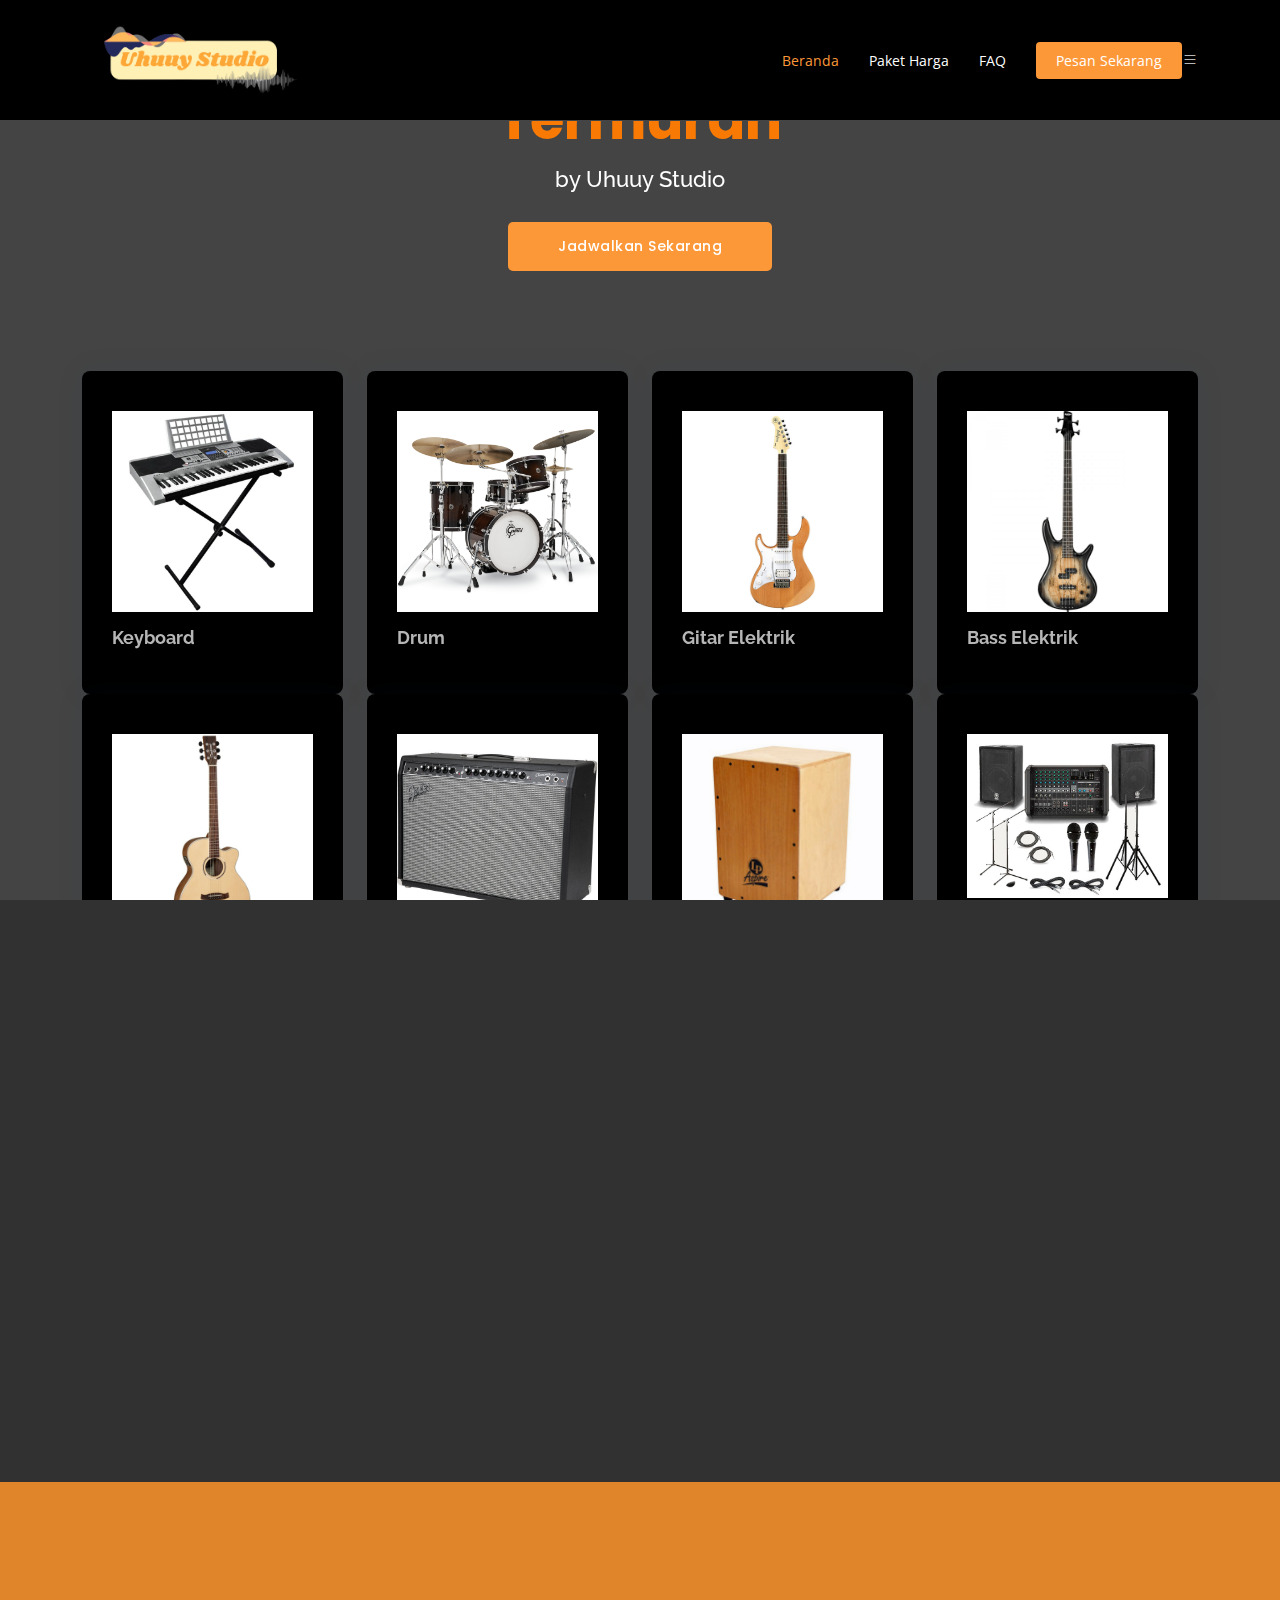
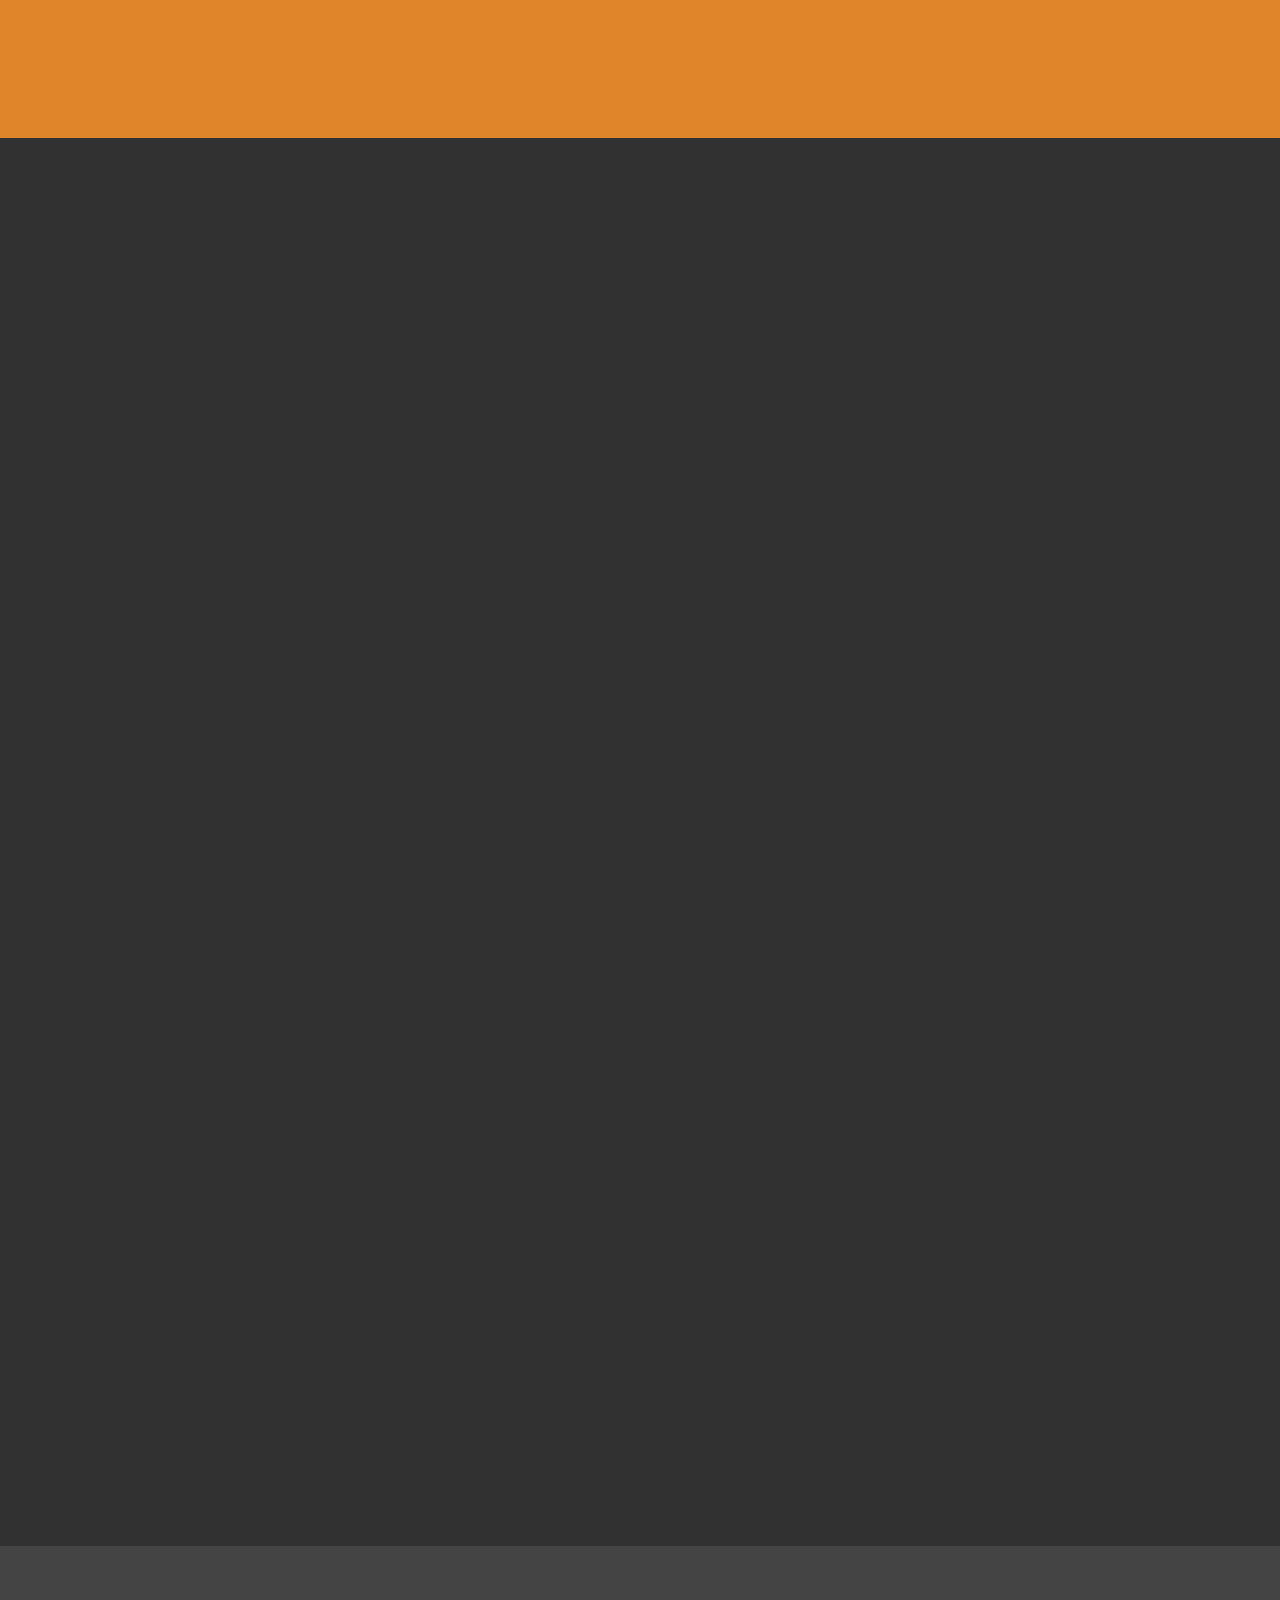
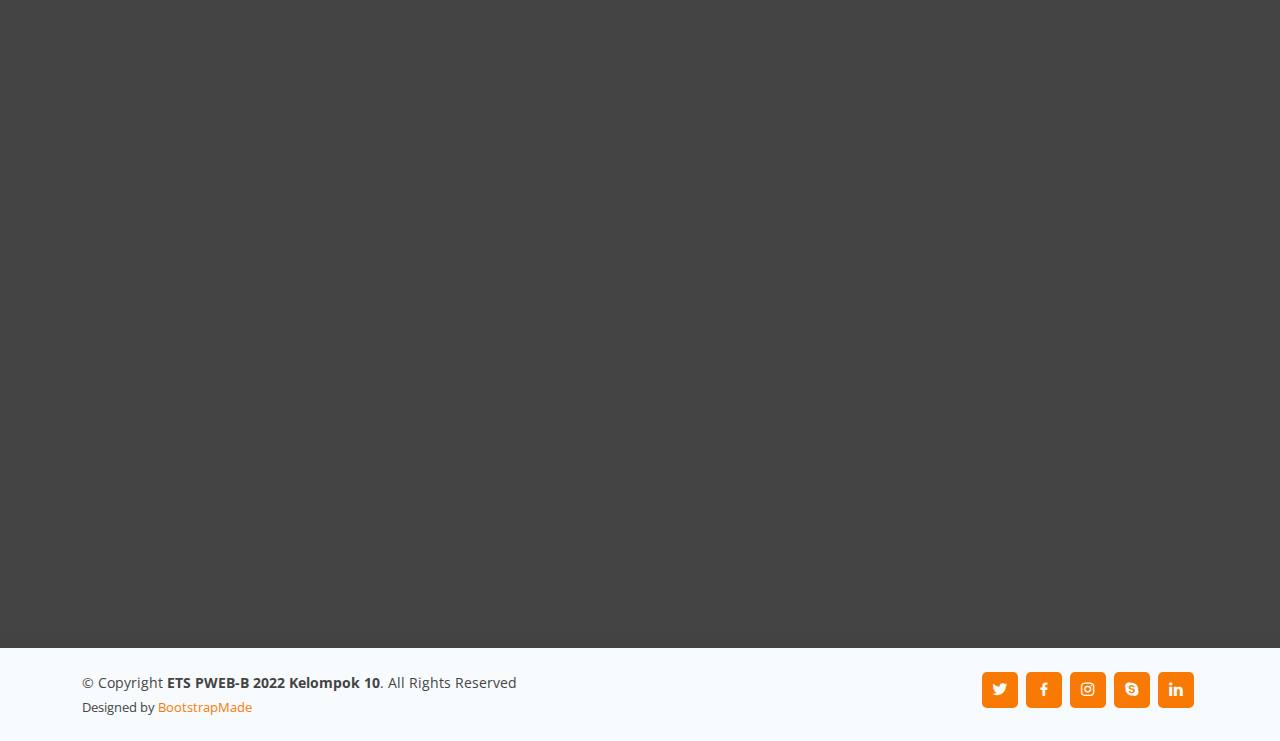
<file: index.html>
<!DOCTYPE html>
<html lang="en">
  <head>
    <meta charset="utf-8" />
    <meta content="width=device-width, initial-scale=1.0" name="viewport" />

    <title>Persewaan Alat Musik</title>
    <meta content="Sewa Alat Musik - Paket Harga Sewa Alat Musik" name="description" />
    <meta content="Sewa Alat Musik" name="keywords" />

    <!-- Favicons (logo web) --> 
    <link href="assets/img/logo-crop.png" rel="icon" />
    <link href="assets/img/logo-crop.png" rel="apple-touch-icon" />

    <!-- Google Fonts -->
    <link
      href="https://fonts.googleapis.com/css?family=Open+Sans:300,300i,400,400i,600,600i,700,700i|Raleway:300,300i,400,400i,500,500i,600,600i,700,700i|Poppins:300,300i,400,400i,500,500i,600,600i,700,700i"
      rel="stylesheet"
    />

    <!-- Vendor CSS Files -->
    <link href="assets/vendor/aos/aos.css" rel="stylesheet" />
    <link
      href="assets/vendor/bootstrap/css/bootstrap.min.css"
      rel="stylesheet"
    />
    <link
      href="assets/vendor/bootstrap-icons/bootstrap-icons.css"
      rel="stylesheet"
    />
    <link href="assets/vendor/boxicons/css/boxicons.min.css" rel="stylesheet" />
    <link
      href="assets/vendor/glightbox/css/glightbox.min.css"
      rel="stylesheet"
    />
    <link href="assets/vendor/remixicon/remixicon.css" rel="stylesheet" />
    <link href="assets/vendor/swiper/swiper-bundle.min.css" rel="stylesheet" />

    <!-- Template Main CSS File -->
    <link href="assets/css/style.css" rel="stylesheet" />

    <!-- =======================================================
  * Template Name: OnePage - v4.6.0
  * Template URL: https://bootstrapmade.com/onepage-multipurpose-bootstrap-template/
  * Author: BootstrapMade.com
  * License: https://bootstrapmade.com/license/
  ======================================================== -->
  </head>

  <body>
    <!-- ======= Header ======= logo nya masih kekecilann-->
    <header id="header" class="fixed-top">
      <div class="container d-flex align-items-center justify-content-between">
        <h1 class="logo">
          <div class="container">
            <div class="header-left">
                <a href="#"><img src="assets/img/logo-crop.png"></a>
          
        </h1>
        <!-- Uncomment below if you prefer to use an image logo -->

        <nav id="navbar" class="navbar">
          <ul>
            <li>
              <a class="nav-link scrollto active" href="#hero">Beranda</a>
            </li>
            <!-- <li><a class="nav-link scrollto" href="#about">About</a></li> -->
            <li>
              <a class="nav-link scrollto" href="#pricing">Paket Harga</a>
            </li>
            
            <li><a class="nav-link scrollto" href="#faq">FAQ</a></li>

            <li>
              <a
                class="getstarted"
                target="_blank"
                href=" "
                >Pesan Sekarang</a
              >
            </li>
          </ul>
          <i class="bi bi-list mobile-nav-toggle"></i>
        </nav>
        <!-- .navbar -->
      </div>
    </header>
    <!-- End Header -->

    <!-- ======= Hero Section ======= -->
    <section id="hero" class="d-flex align-items-center">
      <div
        class="container position-relative"
        data-aos="fade-up"
        data-aos-delay="100"
      >
        <div class="row justify-content-center">
          <div class="col-xl-20 col-lg-20 text-center">
            <br><br>
            <h1>Persewaan Alat Musik Terlengkap dan Termurah</h1>
            <h2>by Uhuuy Studio</h2>
          </div>
        </div>
        <div class="text-center">
          <a
            target="_blank"
            href=" "
            class="btn-get-started scrollto"
            >Jadwalkan Sekarang</a
          >
        </div>

        <div class="row icon-boxes">
          <div
            class="col-md-6 col-lg-3 d-flex align-items-stretch mb-5 mb-lg-0"
            data-aos="zoom-in"
            data-aos-delay="200"
          >
             <!-- <keyboard> -->
              <div class="icon-box">
                <img
                  src="assets/img/gambar1/keyboard.jpg"
                  class="img-fluid"
                  width="100%"
                  alt="Uhuuy Studio"
                  srcset=""
                />
                <h4 class="title">Keyboard</h4>
              </div>
            </a>
          </div>

          <div
            class="col-md-6 col-lg-3 d-flex align-items-stretch mb-5 mb-lg-0"
            data-aos="zoom-in"
            data-aos-delay="200"
          >
           <!-- <drum> -->
              <div class="icon-box">
                <img
                  src="assets/img/gambar1/drum.jpg"
                  class="img-fluid"
                  width="100%"
                  alt="Uhuuy Studio"
                  srcset=""
                />
                <h4 class="title">Drum</h4>
              </div>
            </a>
          </div>

          <div
            class="col-md-6 col-lg-3 d-flex align-items-stretch mb-5 mb-lg-0"
            data-aos="zoom-in"
            data-aos-delay="200"
          >

          <!-- <gitar elektrik> -->
            <div class="icon-box">
              <img
                src="assets/img/gambar1/gitarelektrik.jpg"
                class="img-fluid"
                width="100%"
                alt="Uhuuy Studio"
                srcset=""
              />
              <h4 class="title">Gitar Elektrik</h4>
            </div>
          </a>
          </div>
          <div
          class="col-md-6 col-lg-3 d-flex align-items-stretch mb-5 mb-lg-0"
          data-aos="zoom-in"
          data-aos-delay="200"
        >

        <!-- <bass elektrik> -->
          <div class="icon-box">
            <img
              src="assets/img/gambar1/basselektrik.jpg"
              class="img-fluid"
              width="100%"
              alt="Uhuuy Studio"
              srcset=""
            />
            <h4 class="title">Bass Elektrik</h4>
          </div>
        </a>
        </div>
        <div
        class="col-md-6 col-lg-3 d-flex align-items-stretch mb-5 mb-lg-0"
        data-aos="zoom-in"
        data-aos-delay="200"
        >

           <!-- <gitar akustik> -->
            <div class="icon-box">
              <img
                src="assets/img/gambar1/gitarakustik.jpg"
                class="img-fluid"
                width="100%"
                alt="Uhuuy Studio"
                srcset=""
              />
              <h4 class="title">Gitar Akustik</h4>
            </div>
          </a>
        </div>

        <div
          class="col-md-6 col-lg-3 d-flex align-items-stretch mb-5 mb-lg-0"
          data-aos="zoom-in"
          data-aos-delay="200"
        >
        
        <!-- <ampli> -->
          <div class="icon-box">
            <img
              src="assets/img/gambar1/ampli.jpg"
              class="img-fluid"
              width="100%"
              alt="Uhuuy Studio"
              srcset=""
            />
            <h4 class="title">Ampli</h4>
          </div>
        </a>
        </div>
        <div
        class="col-md-6 col-lg-3 d-flex align-items-stretch mb-5 mb-lg-0"
        data-aos="zoom-in"
        data-aos-delay="200"
        >             

        <!-- <cajon> -->
          <div class="icon-box">
            <img
              src="assets/img/gambar1/cajon.jpg"
              class="img-fluid"
              width="100%"
              alt="Uhuuy Studio"
              srcset=""
            />
            <h4 class="title">Cajon</h4>
          </div>
        </a>
        </div>
        <div
        class="col-md-6 col-lg-3 d-flex align-items-stretch mb-5 mb-lg-0"
        data-aos="zoom-in"
        data-aos-delay="200"
        >             

        <!-- <soundsystem> -->
          <div class="icon-box">
            <img
              src="assets/img/gambar1/soundsystem.jpg"
              class="img-fluid"
              width="100%"
              alt="Uhuuy Studio"
              srcset=""
            />
            <h4 class="title">Sound System</h4>
          </div>
        </a>
        </div>
        <div
        class="col-md-6 col-lg-3 d-flex align-items-stretch mb-5 mb-lg-0"
        data-aos="zoom-in"
        data-aos-delay="200"
        >             
        </div>
      </div>
    </section>
    <!-- End Hero -->

      <!-- ======= About Uhuuy Studio ======= -->
      <section id="about" class="about">
        <div class="container" data-aos="fade-up">
          <div class="row">
            <div
              class="col-lg-6 video-box align-self-baseline"
              data-aos="fade-right"
              data-aos-delay="100"
            > <br><br><br>
              <img
                src="assets/img/logo-crop.png"
                class="img-fluid"
                alt="Uhuuy Studio"
              />
            </div>

            <div
              class="col-lg-6 pt-3 pt-lg-0 content"
              data-aos="fade-left"
              data-aos-delay="100"
            >
              <h3>Uhuuy Studio - Solusi untuk musikmu!</h3>
              <p class="fst-italic">
                Emang harus ya di Uhuuy Studio? Bener banget! Uhuuy Studio menyewakan berbagai alat musik hingga sound system, 
                sesuai dengan kebutuhan kamu. Dan juga, disini kami memberikan harga yang sangat terjangkau, eits tapi untuk alatnya
                kita tetap memberikan yang kualitas premium loh.
              </p> <br>
              <h3>Apa aja sih keunggulan sewa alat musik di Uhuuy Studio ?</h3>
              <ul>
                <li>
                  <i class="bx bx-check-double"></i> Kondisi alat selalu musik baik dan terawat
                </li>
                <li>
                  <i class="bx bx-check-double"></i> Free Ongkir untuk jarak max 7 km
                </li>
                <li>
                  <i class="bx bx-check-double"></i> Pilihan paket lengkap dan fleksibel sesuai kebutuhan Anda
                </li>
                <li>
                  <i class="bx bx-check-double"></i> Reservasi 24 jam
                </li>
                <li>
                  <i class="bx bx-check-double"></i> Harga terjangkau dengan kualitas premium
                </li>
              </ul>
            </div>
          </div>
        </div>
      </section>
      <!-- End About Section -->

      <!-- ======= Cta Section ======= -->
      <section id="cta" class="cta">
        <div class="container" data-aos="zoom-in">
          <div class="text-center">
            <h3> Sewa Alat Musik? Uhuuy Studio Aja! </h3>
            <p>
              Yuk keburu full booked !!!
            </p>
            <a
              class="cta-btn"
              target="_blank"
              href=" "
              > Pesan Sekarang </a
            >
          </div>
        </div>
      </section>
      <!-- End Cta Section -->

      <!-- ======= Paket Harga Section ======= -->
      <section id="pricing" class="pricing">
        <div class="container" data-aos="fade-up">
          <div class="section-title">
            <h2>Paket Harga Sewa Alat Musik</h2>
            <p>
              Untuk Area Surabaya
            </p>
          </div>

          <div class="row">
            <div
              class="col-lg-4 col-md-6"
              data-aos="zoom-im"
              data-aos-delay="100"
            >
              <div class="box">
                <h3>Paket Satuan</h3>
                <h4><sup>IDR</sup>300k<span> / Paket</span></h4>
                <ul>
                  <li>Salah satu alat musik</li>
                  <li>(Keyboard / Drum / Gitar Elektrik /</li>
                  <li>Bass Elektrik / Gitar Akustik / Cajon)</li>
                  <li class="na">Sound System</li>
                  <li class="na">Ampli</li>
                  <br>
                </ul>
                <div class="btn-wrap">
                  <a
                    target="_blank"
                    href="https://wa.me/6282391986373"
                    class="btn-buy"
                    >Sewa Sekarang</a
                  >
                </div>
              </div>
            </div>

            <div
              class="col-lg-4 col-md-6 mt-4 mt-md-0"
              data-aos="zoom-in"
              data-aos-delay="100"
            >
              <div class="box">
                <h3>Paket Satuan + Sound</h3>
                <h4><sup>IDR</sup>2.000k<span> / Paket</span></h4>
                <ul>
                  <li>Salah satu alat musik</li>
                  <li>(Keyboard / Drum / Gitar Elektrik /</li>
                  <li>Bass Elektrik / Gitar Akustik / Cajon)</li>
                  <li>Sound System</li>
                  <li class="na">Ampli</li>
                  <br>
                </ul>
                <div class="btn-wrap">
                  <a
                    target="_blank"
                    href="https://wa.me/6282391986373"
                    class="btn-buy"
                    >Sewa Sekarang</a
                  >
                </div>
              </div>
            </div>

            <div
              class="col-lg-4 col-md-6 mt-4 mt-lg-0"
              data-aos="zoom-in"
              data-aos-delay="100"
            >
            <div class="box">
              <h3>Paket Ampli</h3>
                <h4><sup>IDR</sup>1.800k<span> / Paket</span></h4>
                <ul>
                  <li>Ampli Gitar Cora DR200MH</li>
                  <li>Ampli Gitar Russel Rockr80</li>
                  <li>Ampli Bass GK 400RB</li>
                  <li>Ampli Keyboard Roland Kc 550</li>
                  <li>Keyboard Roland Exr3s</li>
                  <li>4 unit DI Box + Mic Drum</li>
                </ul>
                <div class="btn-wrap">
                  <a
                    target="_blank"
                    href="https://wa.me/6282391986373"
                    class="btn-buy"
                    >Sewa Sekarang</a
                  >
                </div>
              </div>
            </div>

            <div
              class="col-lg-4 col-md-6"
              data-aos="zoom-im"
              data-aos-delay="100"
            >
              <div class="box mt-5">
                <h3>Paket Alat Akustik</h3>
                <h4><sup>IDR</sup>1.500k<span> / Paket</span></h4>
                <ul>
                  <li>Royal Cajon</li>
                  <li>Gitar Akustik Elektrik Cort</li>
                  <li>Gitar Akustik Elektrik Yamaha</li>
                  <li>Bass Elektrik Rockson</li>
                  <li>Keyboard Roland</li>
                  <li class="na">Sound System</li>
                  <li class="na">Ampli</li>
                </ul>
                <div class="btn-wrap">
                  <a
                    target="_blank"
                    href="https://wa.me/6282391986373"
                    class="btn-buy"
                    >Sewa Sekarang</a
                  >
                </div>
              </div>
            </div>

            <div
              class="col-lg-4 col-md-6 mt-4 mt-md-0"
              data-aos="zoom-in"
              data-aos-delay="100"
            >
              <div class="box mt-5">
                <h3>Paket Alat Akustik + Sound</h3>
                <h4><sup>IDR</sup>3.000k<span> / Paket</span></h4>
                <ul>
                  <li>Royal Cajon</li>
                  <li>Gitar Akustik Elektrik Cort</li>
                  <li>Gitar Akustik Elektrik Yamaha</li>
                  <li>Bass Elektrik Rockson</li>
                  <li>Keyboard Roland</li>
                  <li>Sound System</li>
                </ul>
                <div class="btn-wrap">
                  <a
                    target="_blank"
                    href="https://wa.me/6282391986373"
                    class="btn-buy"
                    >Sewa Sekarang</a
                  >
                </div>
              </div>
            </div>

            <div
              class="col-lg-4 col-md-6 mt-4 mt-lg-0"
              data-aos="zoom-in"
              data-aos-delay="100"
            >
              <div class="box mt-5">
                <h3>Paket Alat Band Standard</h3>
                <h4><sup>IDR</sup>3.500k<span> / Paket</span></h4>
                <ul>
                  <li>Drum Mapex + Cymbal Zildjian</li>
                  <li>Bass Rockson + Amplifier Gallien Krueger</li>
                  <li>Gitar Ibanez + Amplfier Cora DR200</li>
                  <li>Gitar Fender + Amplifier Russel Rockr80</li>
                  <li>Keyboard Roland EXr3s + Amplifier Roland KC 550</li>
                </ul>
                <div class="btn-wrap">
                  <a
                    target="_blank"
                    href="https://wa.me/6282391986373"
                    class="btn-buy"
                    >Sewa Sekarang</a
                  >
                </div>
              </div>
            </div>
          </div>
        </div>
      </section>
      <!-- End Pricing Section -->

      <!-- ======= Frequently Asked Questions Section ======= -->
      <section id="faq" class="faq section-bg">
        <div class="container" data-aos="fade-up">
          <div class="section-title">
            <h2>Pertanyaan yang Sering Ditanyakan</h2>
          </div>

          <div class="faq-list">
            <ul>
              <li data-aos="fade-up">
                <i class="bx bx-help-circle icon-help"></i>
                <a
                  data-bs-toggle="collapse"
                  class="collapse"
                  data-bs-target="#faq-list-1"
                  >Apakah kendaraan yang tersedia hanya Hiace dan Innova saja ?
                  <i class="bx bx-chevron-down icon-show"></i
                  ><i class="bx bx-chevron-up icon-close"></i
                ></a>
                <div
                  id="faq-list-1"
                  class="collapse show"
                  data-bs-parent=".faq-list"
                >
                  <p>
                    Selain Hiace dan Innova, Kami juga punya kendaraan lain yang
                    tersedia antara lain : Ayla, Agya, Brio, Avanza, Moblio,
                    Xpander, Fortuner, Pajero Sport, Alphard hingga Bus
                  </p>
                </div>
              </li>

              <li data-aos="fade-up" data-aos-delay="100">
                <i class="bx bx-help-circle icon-help"></i>
                <a
                  data-bs-toggle="collapse"
                  data-bs-target="#faq-list-2"
                  class="collapsed"
                  >Kota mana saja yang bisa dikunjungi ?
                  <i class="bx bx-chevron-down icon-show"></i
                  ><i class="bx bx-chevron-up icon-close"></i
                ></a>
                <div
                  id="faq-list-2"
                  class="collapse"
                  data-bs-parent=".faq-list"
                >
                  <p>
                    Semua kota di pulau Jawa, Sumatera, Madura, Bali, dan Lombok
                    bisa dikunjungi. Langsung Telepon / Whatsapp nomor diatas
                    untuk memberi tahu kota mana tujuan Anda
                  </p>
                </div>
              </li>

              <li data-aos="fade-up" data-aos-delay="200">
                <i class="bx bx-help-circle icon-help"></i>
                <a
                  data-bs-toggle="collapse"
                  data-bs-target="#faq-list-3"
                  class="collapsed"
                  >Apakah hanya wisata saja yang dilayani ?
                  <i class="bx bx-chevron-down icon-show"></i
                  ><i class="bx bx-chevron-up icon-close"></i
                ></a>
                <div
                  id="faq-list-3"
                  class="collapse"
                  data-bs-parent=".faq-list"
                >
                  <p>
                    Tidak hanya Paket Wisata Saja yang kami Layani. Ada juga
                    layanan Antar Jemput, Drop Off, Transport Bandara,
                    Kondangan, Kunjungan Kerja, Acara Keluarga, Reuni,
                    Gathering, Penelitian, dan lain lain
                  </p>
                </div>
              </li>

              <li data-aos="fade-up" data-aos-delay="300">
                <i class="bx bx-help-circle icon-help"></i>
                <a
                  data-bs-toggle="collapse"
                  data-bs-target="#faq-list-4"
                  class="collapsed"
                  >Paket apa saja yang tersedia ?
                  <i class="bx bx-chevron-down icon-show"></i
                  ><i class="bx bx-chevron-up icon-close"></i
                ></a>
                <div
                  id="faq-list-4"
                  class="collapse"
                  data-bs-parent=".faq-list"
                >
                  <ul class="">
                    <li>Paket Bebas ( Mobil + Driver )</li>
                    <li>Paket All In ( Mobil + Driver + BBM + Tol + Kapal )</li>
                    <li>
                      Paket Lengkap ( Paket All In + Parkir + Makan Driver )
                    </li>
                    <li>Paket Spesial ( Paket Lengkap + Tiket Wisata )</li>
                    <li>Paket Istimewa ( Paket Spesial + Penginapan )</li>
                    <li>
                      Paket Markibul ( Paket Istimewa + Kuliner + Dokumentasi )
                    </li>
                  </ul>
                </div>
              </li>

              <li data-aos="fade-up" data-aos-delay="400">
                <i class="bx bx-help-circle icon-help"></i>
                <a
                  data-bs-toggle="collapse"
                  data-bs-target="#faq-list-5"
                  class="collapsed"
                  >Bagaimana cara melakukan pemesanan ?
                  <i class="bx bx-chevron-down icon-show"></i
                  ><i class="bx bx-chevron-up icon-close"></i
                ></a>
                <div
                  id="faq-list-5"
                  class="collapse"
                  data-bs-parent=".faq-list"
                >
                  <p>
                    Silhakan hubungi Kami di nomor 0878-0748-2581 ( Telpon /
                    Whatsapp ) atau melalui tombol pemesanan diatas
                  </p>
                </div>
              </li>
            </ul>
          </div>
        </div>
      </section>
      <!-- End Frequently Asked Questions Section -->
    </main>
    <!-- End #main -->

    <!-- ======= Footer ======= -->
    <footer id="footer">
      <div class="container d-md-flex py-4">
        <div class="me-md-auto text-center text-md-start">
          <div class="copyright">
            &copy; Copyright <strong><span>ETS PWEB-B 2022 Kelompok 10</span></strong>. All Rights Reserved
          </div>
          <div class="credits">
            <!-- All the links in the footer should remain intact. -->
            <!-- You can delete the links only if you purchased the pro version. -->
            <!-- Licensing information: https://bootstrapmade.com/license/ -->
            <!-- Purchase the pro version with working PHP/AJAX contact form: https://bootstrapmade.com/onepage-multipurpose-bootstrap-template/ -->
            Designed by <a href="https://bootstrapmade.com/">BootstrapMade</a>
          </div>
        </div>
        <div class="social-links text-center text-md-right pt-3 pt-md-0">
          <a href="#" class="twitter"><i class="bx bxl-twitter"></i></a>
          <a href="" class="facebook"><i class="bx bxl-facebook"></i></a>
          <a
            target="_blank"
            href="https://www.instagram.com/ayonaikhiace_purworejo/"
            class="instagram"
            ><i class="bx bxl-instagram"></i
          ></a>
          <a href="#" class="google-plus"><i class="bx bxl-skype"></i></a>
          <a href="#" class="linkedin"><i class="bx bxl-linkedin"></i></a>
        </div>
      </div>
    </footer>
    <!-- End Footer -->

    <div id="preloader"></div>
    <a
      href="#"
      class="back-to-top d-flex align-items-center justify-content-center"
      ><i class="bi bi-arrow-up-short"></i
    ></a>

    <!-- Vendor JS Files -->
    <script src="assets/vendor/aos/aos.js"></script>
    <script src="assets/vendor/bootstrap/js/bootstrap.bundle.min.js"></script>
    <script src="assets/vendor/glightbox/js/glightbox.min.js"></script>
    <script src="assets/vendor/isotope-layout/isotope.pkgd.min.js"></script>
    <script src="assets/vendor/php-email-form/validate.js"></script>
    <script src="assets/vendor/purecounter/purecounter.js"></script>
    <script src="assets/vendor/swiper/swiper-bundle.min.js"></script>

    <!-- Template Main JS File -->
    <script src="assets/js/main.js"></script>
  </body>
</html>
</file>
<file: assets/css/style.css>
/**
* Template Name: OnePage - v4.6.0
* Template URL: https://bootstrapmade.com/onepage-multipurpose-bootstrap-template/
* Author: BootstrapMade.com
* License: https://bootstrapmade.com/license/
*/

/*--------------------------------------------------------------
# General
--------------------------------------------------------------*/
body {
  font-family: "Open Sans", sans-serif;
  color: #B6B6B6;
  background: #313131;
}

a {
  color: #F87A04;
  text-decoration: none;
}

a:hover {
  color: #FD9839;
  text-decoration: none;
}

h1,
h2,
h3,
h4,
h5,
h6 {
  font-family: "Raleway", sans-serif;
}

/*--------------------------------------------------------------
# Back to top button
--------------------------------------------------------------*/
.back-to-top {
  position: fixed;
  visibility: hidden;
  opacity: 0;
  right: 15px;
  bottom: 15px;
  z-index: 996;
  background: #F87A04;
  width: 40px;
  height: 40px;
  border-radius: 4px;
  transition: all 0.4s;
}
.back-to-top i {
  font-size: 28px;
  color: #fff;
  line-height: 0;
}
.back-to-top:hover {
  background: #737373;
  color: #fff;
}
.back-to-top.active {
  visibility: visible;
  opacity: 1;
}

/*--------------------------------------------------------------
# Preloader
--------------------------------------------------------------*/
#preloader {
  position: fixed;
  top: 0;
  left: 0;
  right: 0;
  bottom: 0;
  z-index: 9999;
  overflow: hidden;
  background: #000000;
}

#preloader:before {
  content: "";
  position: fixed;
  top: calc(50% - 30px);
  left: calc(50% - 30px);
  border: 6px solid #FFB95D;
  border-top-color: #000000;
  border-bottom-color: #000000;
  border-radius: 50%;
  width: 60px;
  height: 60px;
  -webkit-animation: animate-preloader 1s linear infinite;
  animation: animate-preloader 1s linear infinite;
}

@-webkit-keyframes animate-preloader {
  0% {
    transform: rotate(0deg);
  }
  100% {
    transform: rotate(360deg);
  }
}

@keyframes animate-preloader {
  0% {
    transform: rotate(0deg);
  }
  100% {
    transform: rotate(360deg);
  }
}

/*--------------------------------------------------------------
# Header
--------------------------------------------------------------*/
#header {
  transition: all 0.5s;
  background: #000000;
  z-index: 997;
  padding: 15px 0;
  border-bottom: 1px solid #444444;
}
#header.header-scrolled {
  border-color: #000000;
  box-shadow: 0px 2px 15px rgba(18, 66, 101, 0.08);
}
#header .logo {
  font-size: 28px;
  margin: 0;
  padding: 0;
  line-height: 1;
  font-weight: 300;
  letter-spacing: 0.5px;
  font-family: "Poppins", sans-serif;
}
#header .logo a {
  color: #F87A04;
}
#header .logo img {
  max-height: 90px;
}

/*--------------------------------------------------------------
# Navigation Menu
--------------------------------------------------------------*/
/**
* Desktop Navigation 
*/
.navbar {
  padding: 0;
}
.navbar ul {
  margin: 0;
  padding: 0;
  display: flex;
  list-style: none;
  align-items: center;
}
.navbar li {
  position: relative;
}
.navbar a,
.navbar a:focus {
  display: flex;
  align-items: center;
  justify-content: space-between;
  padding: 10px 0 10px 30px;
  font-size: 14px;
  color: #FFF;
  white-space: nowrap;
  transition: 0.3s;
}
.navbar a i,
.navbar a:focus i {
  font-size: 12px;
  line-height: 0;
  margin-left: 5px;
}
.navbar a:hover,
.navbar .active,
.navbar .active:focus,
.navbar li:hover > a {
  color: #FD9839;
}
.navbar .getstarted,
.navbar .getstarted:focus {
  background: #FD9839;
  padding: 8px 20px;
  margin-left: 30px;
  border-radius: 4px;
  color: #fff;
}
.navbar .getstarted:hover,
.navbar .getstarted:focus:hover {
  color: #000;
  background: #FFB95D;
}

/*--------------------------------------------------------------
# Hero Section
--------------------------------------------------------------*/
#hero {
  width: 100%;
  height: 100vh;
  position: relative;
  background-size: cover;
  position: relative;
}
#hero:before {
  content: "";
  background: #444444;
  position: absolute;
  bottom: 0;
  top: 0;
  left: 0;
  right: 0;
}
#hero .container {
  padding-top: 80px;
}
#hero h1 {
  margin: 0;
  font-size: 56px;
  font-weight: 700;
  line-height: 72px;
  color: #F87A04;
  font-family: "Poppins", sans-serif;
}
#hero h2 {
  color: #fff;
  margin: 10px 0 0 0;
  font-size: 22px;
}
#hero h3 {
  color: black;
  margin: 20px 0 0 0;
  font-size: 26px;
}
#hero .btn-get-started {
  font-family: "Poppins", sans-serif;
  font-weight: 500;
  font-size: 14px;
  letter-spacing: 0.5px;
  display: inline-block;
  padding: 14px 50px;
  border-radius: 5px;
  transition: 0.5s;
  margin-top: 30px;
  color: #fff;
  background: #FD9839;
}
#hero .btn-get-started:hover {
  background: #FFB95D;
  color: #000;

}
#hero .icon-boxes {
  margin-top: 100px;
}
#hero .icon-box {
  padding: 40px 30px 30px 30px;
  position: relative;
  overflow: hidden;
  background: #000;
  box-shadow: 0 0 29px 0 rgba(18, 66, 101, 0.08);
  transition: all 0.3s ease-in-out;
  border-radius: 8px;
  z-index: 1;
}
#hero .icon-box .title {
  font-weight: 700;
  margin-bottom: 15px;
  font-size: 18px;
  margin-top: 15px;
}
#hero a .icon-box .title {
  color: #F87A04;
  transition: 0.3s;
}
#hero .icon-box:hover {
  transform: scale(1.08);
}
#hero .icon-box:hover .title a {
  color: #FFB95D;
}
@media (min-width: 1024px) {
  #hero {
    background-attachment: fixed;
  }
}
@media (max-height: 800px) {
  #hero {
    height: auto;
  }
}
@media (max-width: 992px) {
  #hero {
    height: auto;
  }
  #hero h1 {
    font-size: 28px;
    line-height: 36px;
  }
  #hero h2 {
    font-size: 18px;
    line-height: 24px;
  }
}

/*--------------------------------------------------------------
# Sections General
--------------------------------------------------------------*/
section {
  padding: 80px 0;
  overflow: hidden;
}

.section-bg {
  background-color: #444444;
}

.section-title {
  text-align: center;
  padding-bottom: 30px;
}
.section-title h2 {
  font-size: 32px;
  font-weight: bold;
  text-transform: uppercase;
  margin-bottom: 20px;
  padding-bottom: 0;
  color: #F87A04;
}
.section-title p {
  margin-bottom: 0;
  font-size: 14px;
  color: #919191;
}

/*--------------------------------------------------------------
# About
--------------------------------------------------------------*/
.about .content h3 {
  font-weight: 600;
  font-size: 26px;
}
.about .content ul {
  list-style: none;
  padding: 0;
}
.about .content ul li {
  padding-left: 28px;
  position: relative;
}
.about .content ul li + li {
  margin-top: 10px;
}
.about .content ul i {
  position: absolute;
  left: 0;
  top: 2px;
  font-size: 20px;
  color: #FFB95D;
  line-height: 1;
}
.about .content p:last-child {
  margin-bottom: 0;
}
.about .content .btn-learn-more {
  font-family: "Raleway", sans-serif;
  font-weight: 600;
  font-size: 14px;
  letter-spacing: 1px;
  display: inline-block;
  padding: 12px 32px;
  border-radius: 5px;
  transition: 0.3s;
  line-height: 1;
  color: #FFB95D;
  -webkit-animation-delay: 0.8s;
  animation-delay: 0.8s;
  margin-top: 6px;
  border: 2px solid #FFB95D;
}
.about .content .btn-learn-more:hover {
  background: #FFB95D;
  color: #fff;
  text-decoration: none;
}

/*--------------------------------------------------------------
# About Video
--------------------------------------------------------------*/
.about-video .content {
  font-size: 15px;
}
.about-video .content h3 {
  font-weight: 700;
  font-size: 24px;
  color: #FD9839;
}
.about-video .content ul {
  list-style: none;
  padding: 0;
}
.about-video .content ul li {
  padding-bottom: 10px;
  padding-left: 28px;
  position: relative;
}
.about-video .content ul i {
  font-size: 24px;
  color: #FFB95D;
  position: absolute;
  left: 0;
  top: -2px;
}
.about-video .content p:last-child {
  margin-bottom: 0;
}

@-webkit-keyframes pulsate-btn {
  0% {
    transform: scale(0.6, 0.6);
    opacity: 1;
  }
  100% {
    transform: scale(1, 1);
    opacity: 0;
  }
}

@keyframes pulsate-btn {
  0% {
    transform: scale(0.6, 0.6);
    opacity: 1;
  }
  100% {
    transform: scale(1, 1);
    opacity: 0;
  }
}

/*--------------------------------------------------------------
# Cta
--------------------------------------------------------------*/
.cta {
  background: #E0852A;
  background-size: cover;
  padding: 60px 0;
}
.cta h3 {
  color: #000;
  font-size: 28px;
  font-weight: 700;
}
.cta p {
  color: #000;
}
.cta .cta-btn {
  font-family: "Raleway", sans-serif;
  font-weight: 600;
  font-size: 14px;
  letter-spacing: 1px;
  display: inline-block;
  padding: 10px 35px;
  border-radius: 5px;
  transition: 0.5s;
  margin-top: 10px;
  border: 2px solid #000;
  color: #000;
}
.cta .cta-btn:hover {
  background: #000;
  color: #FFB95D;
}

/*--------------------------------------------------------------
# Pricing
--------------------------------------------------------------*/
.pricing .section-title p {
  font-size: 18px;
  color: #D8D2CB;
}

.pricing .box {
  padding: 40px 20px;
  text-align: center;
  border-radius: 8px;
  position: relative;
  overflow: hidden;
  background: #000;
  box-shadow: 0px 5px 90px 0px rgba(110, 123, 131, 0.1);
}
.pricing .box h3 {
  font-weight: 400;
  padding: 15px;
  font-size: 18px;
  text-transform: uppercase;
  font-weight: 600;
  color: #F87A04;
}
.pricing .box h4 {
  font-size: 42px;
  color: #FFB95D;
  font-weight: 600;
  font-family: "Open Sans", sans-serif;
  margin-bottom: 20px;
  margin-top: 15px;
}
.pricing .box h4 sup {
  font-size: 20px;
  top: -15px;
  left: -3px;
}
.pricing .box h4 span {
  color: #bababa;
  font-size: 16px;
  font-weight: 300;
}
.pricing .box ul {
  padding: 0;
  list-style: none;
  color: #fff;
  text-align: center;
  line-height: 20px;
  font-size: 17px;
}
.pricing .box ul li {
  padding-bottom: 16px;
}
.pricing .box ul .na {
  color: #ccc;
  text-decoration: line-through;
}
.pricing .box .btn-wrap {
  padding: 15px;
  text-align: center;
}
.pricing .box .btn-buy {
  display: inline-block;
  padding: 10px 40px;
  border-radius: 4px;
  color: #FFB95D;
  transition: none;
  font-size: 14px;
  font-weight: 400;
  font-family: "Raleway", sans-serif;
  font-weight: 600;
  transition: 0.3s;
  border: 2px solid #FFB95D;
}
.pricing .box .btn-buy:hover {
  background: #FFB95D;
  color: #000;
}

/*--------------------------------------------------------------
# Frequently Asked Questions
--------------------------------------------------------------*/
.faq .faq-list {
  padding: 0 100px;
}
.faq .faq-list ul {
  padding: 0;
  list-style: none;
}
.faq .faq-list li + li {
  margin-top: 15px;
}
.faq .faq-list li {
  padding: 20px;
  background: #000000;
  border-radius: 4px;
  position: relative;
}
.faq .faq-list a {
  display: block;
  position: relative;
  font-family: "Poppins", sans-serif;
  font-size: 16px;
  line-height: 24px;
  font-weight: 500;
  padding: 0 30px;
  outline: none;
  cursor: pointer;
}
.faq .faq-list .icon-help {
  font-size: 24px;
  position: absolute;
  right: 0;
  left: 20px;
  color: #FFB95D;
}
.faq .faq-list .icon-show,
.faq .faq-list .icon-close {
  font-size: 24px;
  position: absolute;
  right: 0;
  top: 0;
}
.faq .faq-list p {
  margin-bottom: 0;
  padding: 10px 0 0 0;
}
.faq .faq-list .icon-show {
  display: none;
}
.faq .faq-list a.collapsed {
  color: #B7B5B3;
}
.faq .faq-list a.collapsed:hover {
  color: #FFB95D;
}
.faq .faq-list a.collapsed .icon-show {
  display: inline-block;
}
.faq .faq-list a.collapsed .icon-close {
  display: none;
}
@media (max-width: 1200px) {
  .faq .faq-list {
    padding: 0;
  }
}

/*--------------------------------------------------------------
# Footer
--------------------------------------------------------------*/
#footer {
  color: #444444;
  font-size: 14px;
  background: rgb(248, 251, 254);
  box-shadow: 0px 2px 15px rgba(18, 66, 101, 0.08);
}
#footer .credits {
  padding-top: 5px;
  font-size: 13px;
  color: #444444;
}
#footer .social-links a {
  font-size: 18px;
  display: inline-block;
  background: #F87A04;
  color: #fff;
  line-height: 1;
  padding: 8px 0;
  margin-right: 4px;
  border-radius: 5px;
  text-align: center;
  width: 36px;
  height: 36px;
  transition: 0.3s;
}
#footer .social-links a:hover {
  background: #FD9839;
  color: #fff;
  text-decoration: none;
}
</file>
